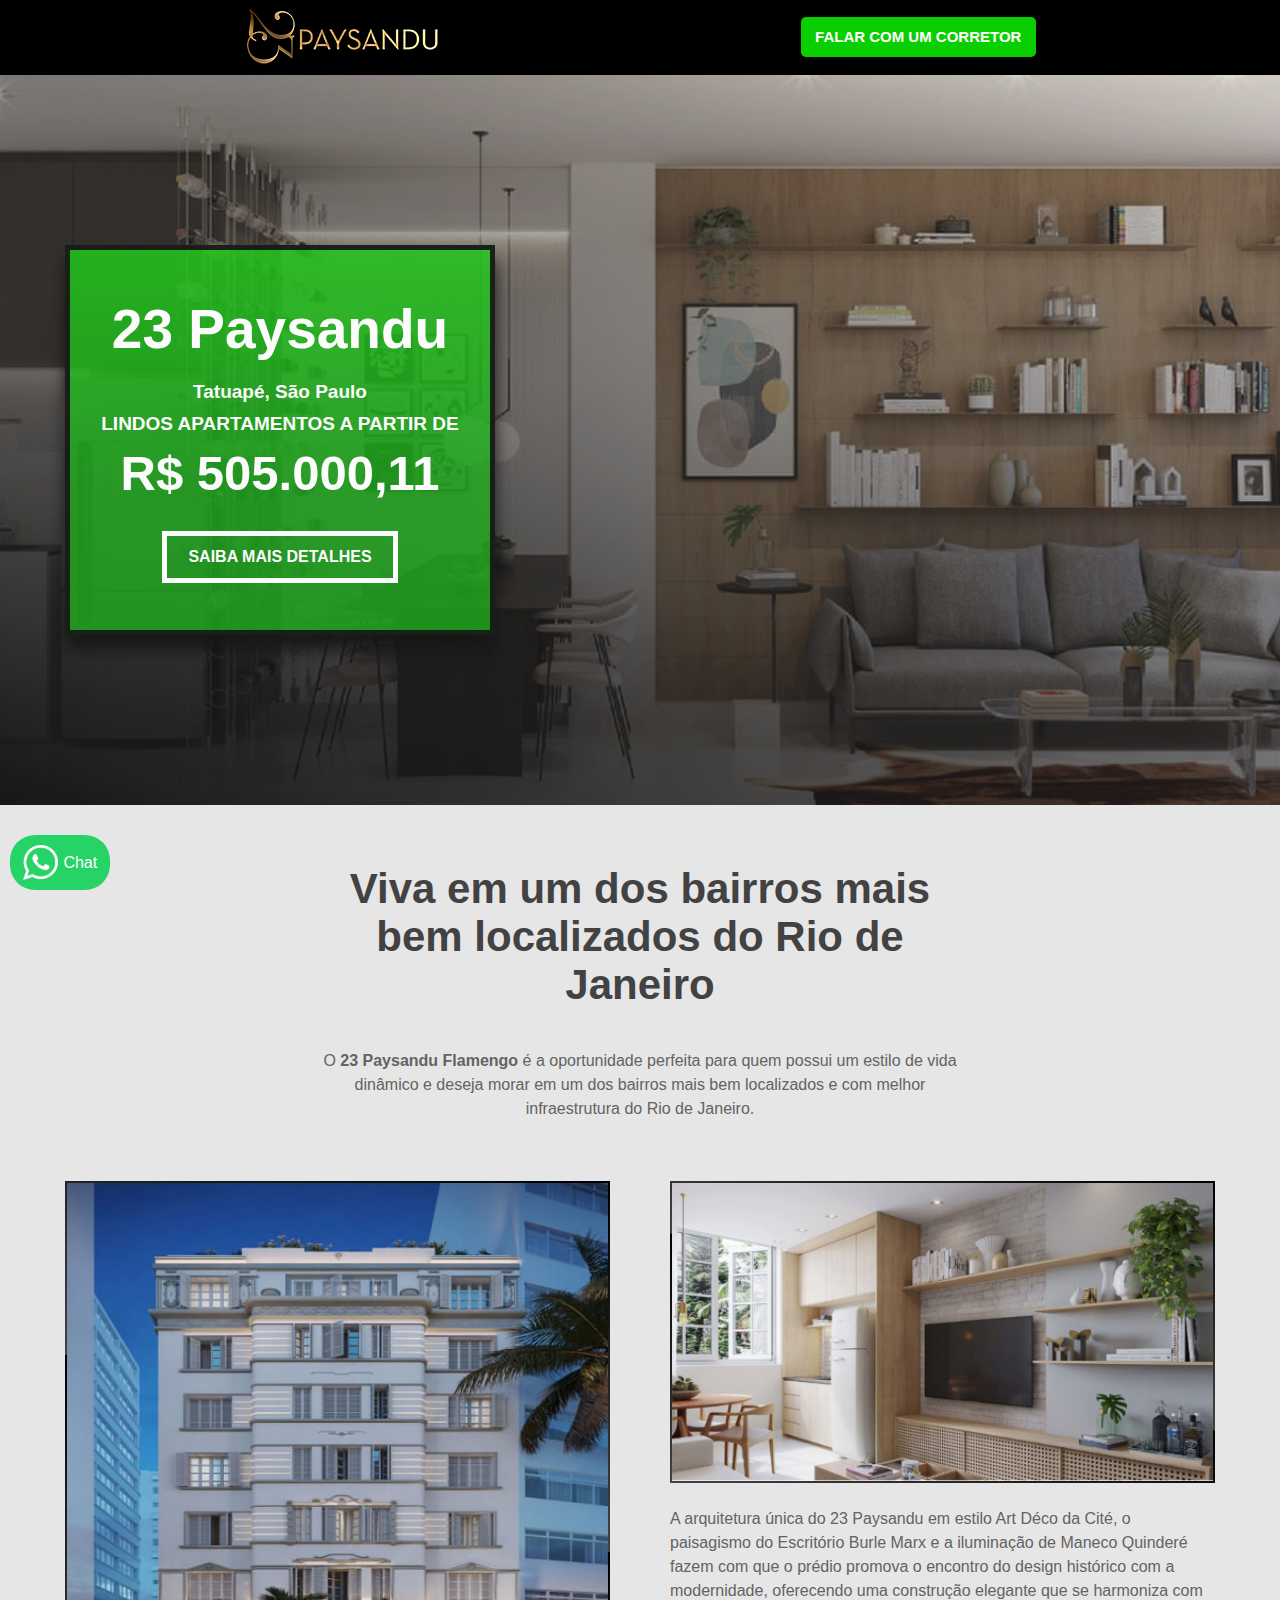
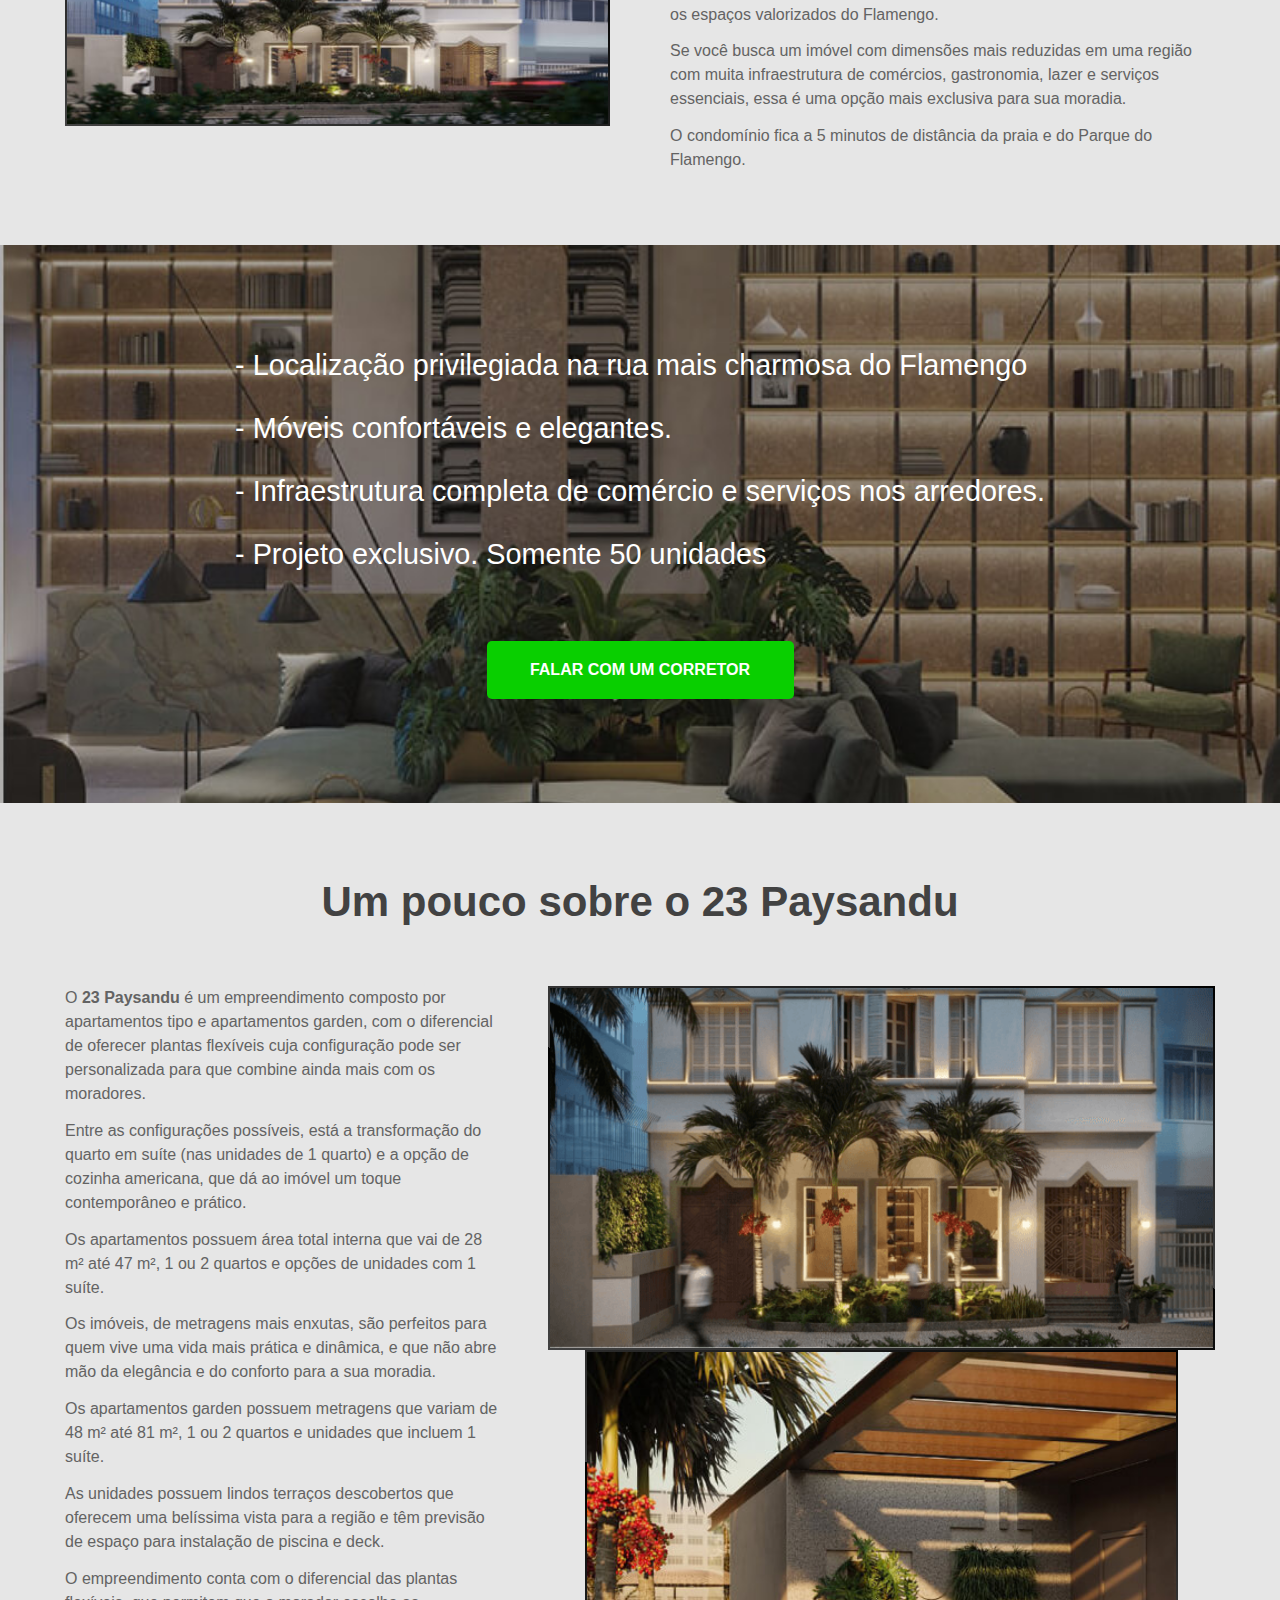
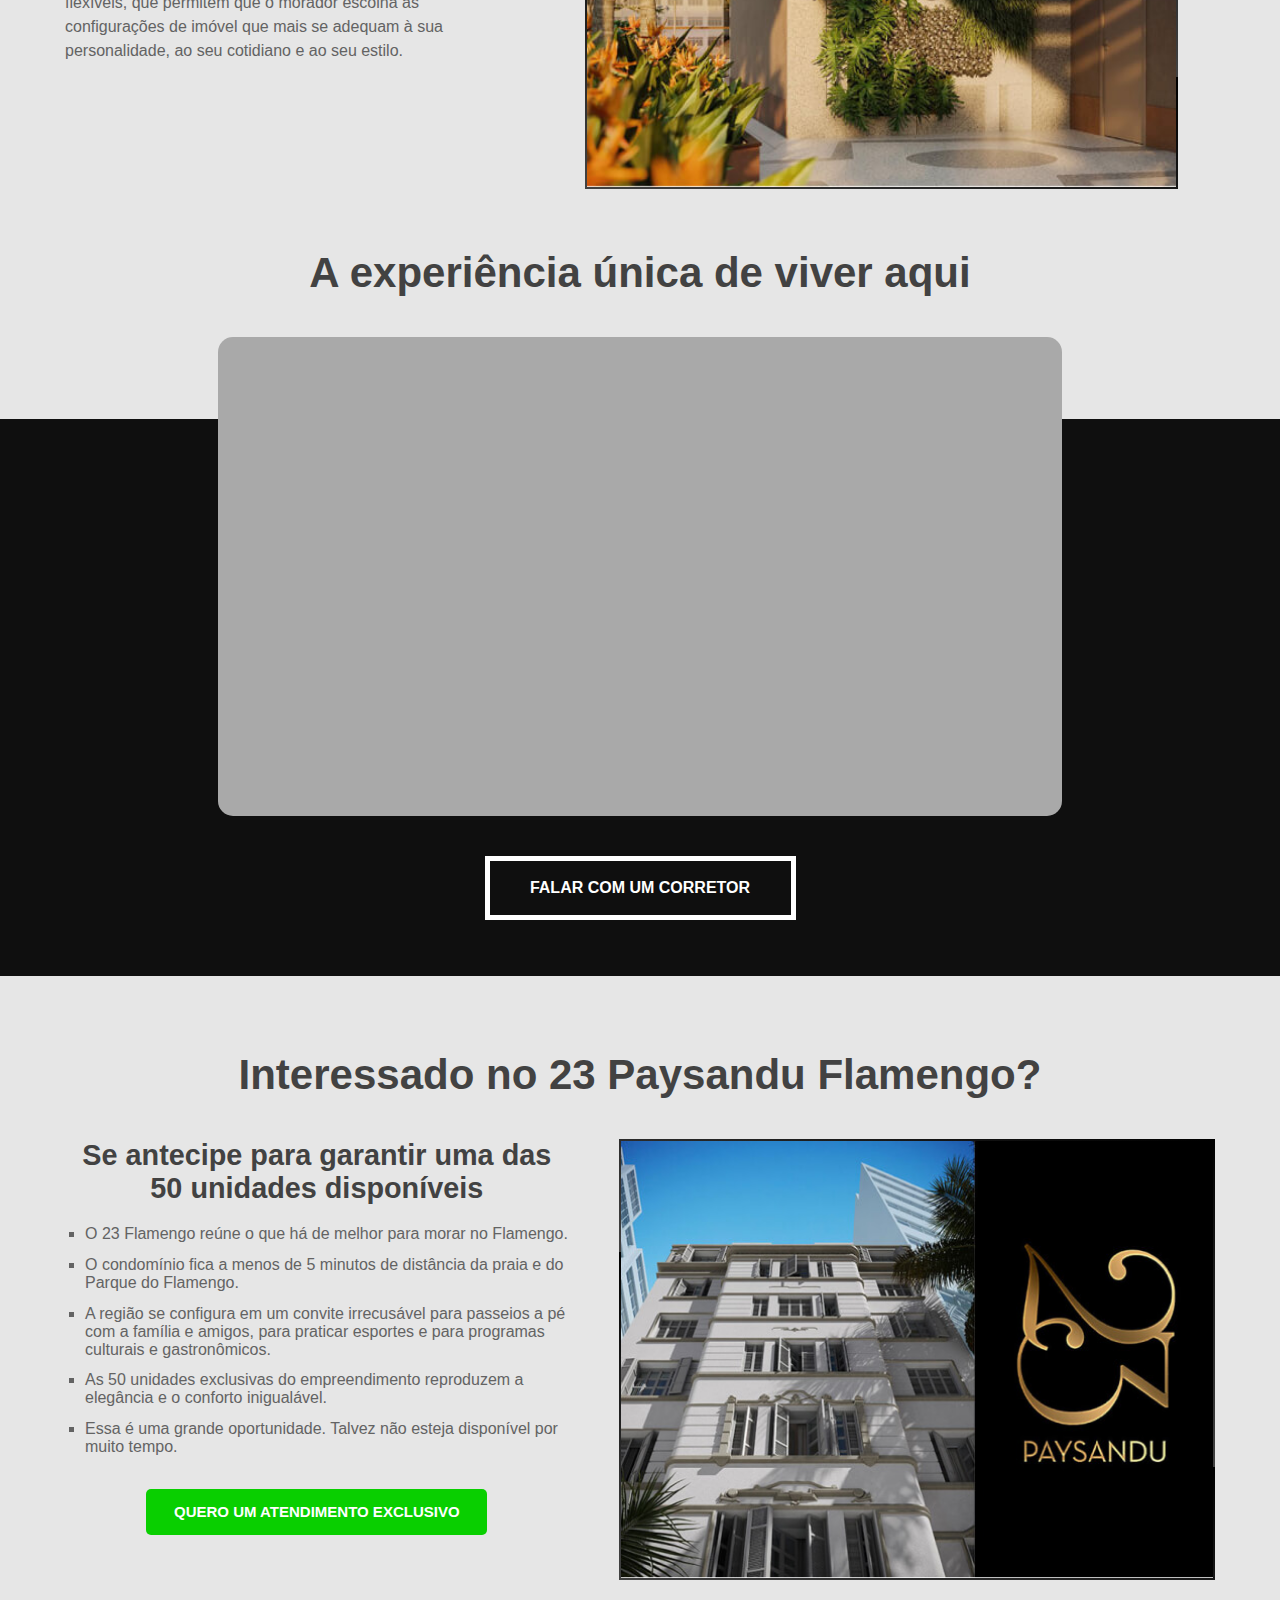
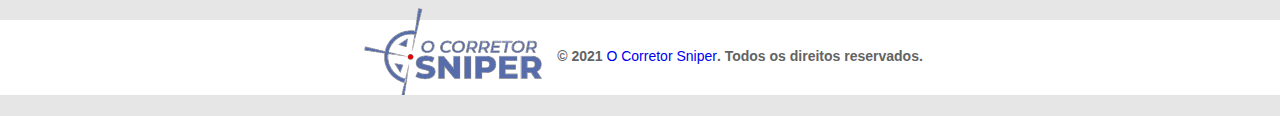
<file: paysandu-odair-imob/index.html>
<!DOCTYPE html><html lang="pt-br"><head>
        <meta charset="UTF-8">
        <meta name="viewport" content="width=device-width, initial-scale=1.0">
        <meta name="description" content="Apartamentos que são verdadeiras casas suspensas"> 
        <meta name="keywords" content="Apartamentos Rio de Janeiro"> 
        <meta name="robots" content="index, follow">
        <meta name="googlebot" content="index, follow, max-snippet:-1,max-image-preview:large, max-video-preview:-1">
        <meta name="bingbot" content="index, follow, max-snippet:-1, max-image-preview:large, max-video-preview:-1">
        <link rel="canonical" href="zonaleste.shop/paysandu-odair-imob">
        <meta property="og:locale" content="pt_BR">
        <meta property="og:type" content="article">
        <meta property="og:title" content="23 Paysandu - Experiência Imohoo">
        <meta property="og:description" content="Apartamentos que são verdadeiras casas suspensas">
        <meta property="og:url" content="zonaleste.shop/paysandu-odair-imob">
        <meta property="og:site_name" content="23 Paysandu - Experiência Imohoo">
        <meta property="article:modified_time" content="2024-12-09T14:02:05.707Z">
        <meta property="og:image" content="zap.svg">
        <meta name="twitter:card" content="summary_large_image">
    
        <link rel="preconnect" href="https://fonts.gstatic.com">
        <link href="https://fonts.googleapis.com/css2?family=Ubuntu:wght@300;400;700&amp;display=swap" rel="preload" as="font" type="font/woff2">
        <link rel="preconnect" href="https://fonts.gstatic.com">
        <link href="https://fonts.googleapis.com/css2?family=Roboto:ital,wght@0,400;0,700;1,300&amp;display=swap" rel="preload" as="font" type="font/woff2">
        <style>
            html,
            body {
                overflow-x: hidden;
            }
            html,
            body,
            div,
            span,
            iframe,
            h1,
            h2,
            h3,
            h4,
            h5,
            h6,
            p,
            a,
            ol,
            ul,
            li,
            form,
            label,
            article,
            footer,
            header,
            nav,
            section,
            main {
                margin: 0;
                padding: 0;
                border: 0;
                vertical-align: baseline;
            }
            a {
                text-decoration: none;
            }
            ol,
            ul {
                list-style: none;
            }
            h1 {
                font-size: 55px;
                color: #fff;
                font-family: "Ubuntu", Sans-serif;
                font-weight: bold;
            }
            h2,
            h3,
            h4,
            h5,
            h6,
            p,
            a,
            ul {
                font-size: 1em;
                font-weight: normal;
            }
            p {
                color: #636363;
                font-size: 16px;
                line-height: 24px;
                margin-bottom: 0.8rem;
            }
            * {
                box-sizing: border-box;
            }
            body {
                font-family: "Roboto", sans-serif;
                scroll-behavior: smooth;
                background-color: #e6e6e6;
                overflow: hidden;
            }
            .container {
                width: 1150px;
                margin: 0 auto;
            }
            .titulo {
                font-family: "Ubuntu", Sans-serif;
                font-size: 42px;
                margin-bottom: 1rem;
                color: #424242;
                font-weight: 600;
            }
            header {
                width: 100%;
                height: 75px;
                background-color: #000;
                position: fixed;
                top: 0;
                z-index: 100;
            }
            header .container {
                display: flex;
                justify-content: space-around;
                align-items: center;
            }
            header .container button {
                width: 235px;
                height: 40px;
            }
            .btn {
                background-color: #09cf00;
                border: none;
                color: #fff;
                font-weight: 600;
                font-size: 15px;
                border-radius: 5px;
                padding: 10px;
                transition: filter 0.5s;
                outline: none;
            }
            .btn:hover {
                cursor: pointer;
                filter: brightness(90%);
                transform: scale(1.1);
            }
            section {
                margin-top: 75px;
            }
            .capa {
                height: 730px;
                background-color: transparent;
                background-image: linear-gradient(200deg, #ffffff00 0%, #000 100%), url("assets/img/paysandu_total.jpg");
                background-size: cover;
                background-position: center center;
                background-repeat: no-repeat;
                opacity: 0.9;
                transition: background 0.3s, border-radius 0.3s, opacity 0.3s;
            }
            .capa .container {
                display: flex;
                align-items: center;
                height: 100%;
            }
            .destaque {
                display: flex;
                flex-direction: column;
                align-items: center;
                justify-content: center;
                align-items: center;
                background-color: transparent;
                background-image: linear-gradient(180deg, #0ec606d6 0%, #0aa808c9 63%);
                width: 430px;
                height: 390px;
                color: #fff;
                border: 5px solid rgba(0, 0, 0, 0.925);
                box-shadow: 0 15px 15px rgba(0, 0, 0, 0.925);
            }
            .destaque h4,
            .destaque h3,
            .destaque h2 {
                font-size: 19px;
                font-weight: bold;
                margin-bottom: 10px;
            }
            .destaque h1 {
                margin-bottom: 20px;
            }
            .destaque h2 {
                font-size: 49px;
            }
            .action {
                margin-top: 20px;
                width: 236px;
                height: 52px;
                background-color: transparent;
                border: 5px solid #fff;
                color: #fff;
                font-size: 16px;
                outline: none;
                padding: 10px;
                font-weight: 600;
                transition: all 0.5s;
            }
            .action:hover {
                background-color: #fff;
                cursor: pointer;
                color: #000;
            }
            .btn-zap {
                width: 100px;
                height: 55px;
                position: fixed;
                bottom: 10px;
                left: 10px;
                background-color: #25d366;
                border-radius: 25px;
                cursor: pointer;
                display: flex;
                align-items: center;
                justify-content: space-around;
                padding: 10px;
                color: #fff;
                font-size: 1rem;
                transition: all 0.5s;
            }
            .btn-zap img {
                width: 35px;
            }
            .btn-zap:hover {
                background-color: #000;
            }
            @media only screen and (min-width: 900px) and (max-width: 1150px) {
                .container {
                    width: 80%;
                }
            }
            @media only screen and (min-width: 788px) and (max-width: 899px) {
                .container {
                    width: 80%;
                }
            }
            @media only screen and (min-width: 551px) and (max-width: 787px) {
                .titulo {
                    text-align: center;
                }
                .container {
                    width: 80%;
                }
            }
            @media only screen and (max-width: 550px) {
                header {
                    height: auto;
                    padding: 5px;
                }
                header .container {
                    flex-wrap: wrap;
                }
                .container {
                    width: 90%;
                }
                .destaque {
                    padding: 10px;
                }
                .destaque h1,
                .destaque h2 {
                    font-size: 2.8rem;
                    text-align: center;
                }
                .destaque h4,
                .destaque h3 {
                    font-size: 1rem;
                    text-align: center;
                }
            }
        </style>
        <link rel="stylesheet" as="style" href="assets/css/style.css" onload="this.rel='stylesheet'">
        <noscript><link rel="styleshhet" href="assets/css/style.css" /> </noscript>
        <title>23 Paysandu - Experiência Imohoo</title>
        <meta name="description" content="Viva em um dos bairros mais bem localizados do Rio de Janeiro">
        <meta name="keywords" content="Rio de Janeiro, apartamentos, boa localização, Flamengo">
    <script id="gtm_script" type="text/javascript">if(window.location == window.parent.location){(function(w,d,s,l,i){w[l]=w[l]||[];w[l].push({'gtm.start':
                new Date().getTime(),event:'gtm.js'});var f=d.getElementsByTagName(s)[0],
                j=d.createElement(s),dl=l!='dataLayer'?'&l='+l:'';j.async=true;j.src=
                'https://www.googletagmanager.com/gtm.js?id='+i+dl;f.parentNode.insertBefore(j,f);
                })(window,document,'script','dataLayer','GTM-XXXXXX');}</script></head>
    <body>
        <header>
            <div class="container"><img src="assets/img/logo.svg" alt="logo" title="logo"> <button class="btn link-to-zap">FALAR COM UM CORRETOR</button></div>
        </header>
        <section class="capa editable-background">
            <div class="container animar-inicio">
                <div class="destaque">
                    <h1 contenteditable="false">23 Paysandu</h1>
                    <h4 contenteditable="false">Tatuapé, São Paulo</h4>
                    <h3 contenteditable="false">LINDOS APARTAMENTOS A PARTIR DE</h3>
                    <h2 contenteditable="false">R$ 505.000,11</h2>
                    <button class="action"><span contenteditable="false">SAIBA MAIS DETALHES</span></button>
                </div>
            </div>
        </section>
        <section class="desc container">
            <h2 class="titulo" contenteditable="false">Viva em um dos bairros mais bem localizados do Rio de Janeiro</h2>
            <p id="intro" contenteditable="false">O <strong>23 Paysandu Flamengo</strong> é a oportunidade perfeita para quem possui um estilo de vida dinâmico e deseja morar em um dos bairros mais bem localizados e com melhor infraestrutura do Rio de Janeiro.</p>
            <div class="galeria">
                <picture>
                    <source srcset="assets/img/paissandu-21-fachada-noitereduzida_mobile.png" media="(max-width:787px)">
                    <img no-data-anime="left" data-src="assets/img/paissandu-21-fachada-noitereduzida.jpg" alt="paissandu-21-fachada-noitereduzida" src="assets/img/paissandu-21-fachada-noitereduzida.jpg" title="paissandu-21-fachada-noitereduzida">
                </picture>
                <div class="paysandu-desc">
                    <picture>
                        <source srcset="assets/img/paysandu_sala-1024x562_mobile.png" media="(max-width:787px)">
                        <img no-data-anime="right" data-src="assets/img/paysandu_sala-1024x562.jpg" alt="paysandu_sala-1024x562" src="assets/img/paysandu_sala-1024x562.jpg" title="paysandu_sala-1024x562">
                    </picture>
                    <p contenteditable="false">
                        A arquitetura única do 23 Paysandu em estilo Art Déco da Cité, o paisagismo do Escritório Burle Marx e a iluminação de Maneco Quinderé fazem com que o prédio promova o encontro do design histórico com a modernidade,
                        oferecendo uma construção elegante que se harmoniza com os espaços valorizados do Flamengo.
                    </p>
                    <p contenteditable="false">Se você busca um imóvel com dimensões mais reduzidas em uma região com muita infraestrutura de comércios, gastronomia, lazer e serviços essenciais, essa é uma opção mais exclusiva para sua moradia.</p>
                    <p contenteditable="false">O condomínio fica a 5 minutos de distância da praia e do Parque do Flamengo.</p>
                </div>
            </div>
        </section>
        <main class="informacoes editable-background">
            <div class="container">
                <ul>
                    <li contenteditable="false">- Localização privilegiada na rua mais charmosa do Flamengo</li>
                    <li contenteditable="false">- Móveis confortáveis e elegantes.</li>
                    <li contenteditable="false">- Infraestrutura completa de comércio e serviços nos arredores.</li>
                    <li contenteditable="false">- Projeto exclusivo. Somente 50 unidades</li>
                </ul>
                <button no-data-anime="top" class="btn link-to-zap"><span contenteditable="false">FALAR COM UM CORRETOR</span></button>
            </div>
        </main>
        <section class="sobre">
            <div class="container">
                <h2 class="titulo" contenteditable="false">Um pouco sobre o 23 Paysandu</h2>
                <div class="sobre-info">
                    <p contenteditable="false">
                        O <strong>23 Paysandu</strong> é um empreendimento composto por apartamentos tipo e apartamentos garden, com o diferencial de oferecer plantas flexíveis cuja configuração pode ser personalizada para que combine ainda
                        mais com os moradores.
                    </p>
                    <p contenteditable="false">Entre as configurações possíveis, está a transformação do quarto em suíte (nas unidades de 1 quarto) e a opção de cozinha americana, que dá ao imóvel um toque contemporâneo e prático.</p>
                    <p contenteditable="false">Os apartamentos possuem área total interna que vai de 28 m² até 47 m², 1 ou 2 quartos e opções de unidades com 1 suíte.</p>
                    <p contenteditable="false">Os imóveis, de metragens mais enxutas, são perfeitos para quem vive uma vida mais prática e dinâmica, e que não abre mão da elegância e do conforto para a sua moradia.</p>
                    <p contenteditable="false">Os apartamentos garden possuem metragens que variam de 48 m² até 81 m², 1 ou 2 quartos e unidades que incluem 1 suíte.</p>
                    <p contenteditable="false">As unidades possuem lindos terraços descobertos que oferecem uma belíssima vista para a região e têm previsão de espaço para instalação de piscina e deck.</p>
                    <p contenteditable="false">O empreendimento conta com o diferencial das plantas flexíveis, que permitem que o morador escolha as configurações de imóvel que mais se adequam à sua personalidade, ao seu cotidiano e ao seu estilo.</p>
                </div>
                <div class="sobre-imgs">
                    <picture>
                        <source srcset="assets/img/paysandu_apresentacao_mobile.jpg" media="(max-width:550px)">
                        <img no-data-anime="bottom" data-src="assets/img/paysandu_apresentacao.png" alt="paysandu_apresentacao" src="assets/img/paysandu_apresentacao.png" title="paysandu_apresentacao">
                    </picture>
                    <picture>
                        <source srcset="assets/img/paysandu_sol_mobile.jpg" media="(max-width:787px)">
                        <img no-data-anime="top" data-src="assets/img/paysandu_sol.jpg" alt="paysandu_sol" src="assets/img/paysandu_sol.jpg" title="paysandu_sol">
                    </picture>
                </div>
            </div>
        </section>
        <section class="experiencia">
            <div class="container elevacao">
                <h2 class="titulo" contenteditable="false">A experiência única de viver aqui</h2>
                <div id="video-yt" class="troca-video-yt video-container" style="border-radius: 15px;width: 844px;height: 479px;background: darkgray;">
                    <iframe class="lazyload" width="844" height="479" data-src="https://www.youtube.com/embed/LNmhVBMNvU8"></iframe>
                </div>                
                <button class="action link-to-zap" no-data-anime="bottom"><span contenteditable="false">FALAR COM UM CORRETOR</span></button>
            </div>
        </section>
        <section class="inters">
            <div class="container interessados">
                <h2 class="titulo" contenteditable="false">Interessado no 23 Paysandu Flamengo?</h2>
                <div class="interessados-conteudo">
                    <div class="conteudo">
                        <h3 class="subtitulo titulo" contenteditable="false">Se antecipe para garantir uma das 50 unidades disponíveis</h3>
                        <ul>
                            <li contenteditable="false">O 23 Flamengo reúne o que há de melhor para morar no Flamengo.</li>
                            <li contenteditable="false">O condomínio fica a menos de 5 minutos de distância da praia e do Parque do Flamengo.</li>
                            <li contenteditable="false">A região se configura em um convite irrecusável para passeios a pé com a família e amigos, para praticar esportes e para programas culturais e gastronômicos.</li>
                            <li contenteditable="false">As 50 unidades exclusivas do empreendimento reproduzem a elegância e o conforto inigualável.</li>
                            <li contenteditable="false">Essa é uma grande oportunidade. Talvez não esteja disponível por muito tempo.</li>
                        </ul>
                        <button no-data-anime="left" class="btn link-to-zap"><span contenteditable="false">QUERO UM ATENDIMENTO EXCLUSIVO</span></button>
                    </div>
                    <picture>
                        <source srcset="assets/img/20201105051216-paysandu-23_mobile.jpg" media="(max-width:450px)">
                        <img no-data-anime="right" src="assets/img/20201105051216-paysandu-23.jpg" alt="20201105051216-paysandu-23" title="20201105051216-paysandu-23">
                    </picture>
                </div>
            </div>
        </section>
        <footer> 
            <picture>
                <img class="trademark-img" src="/assets/img/logo_sniper.png" alt="logo_sniper" title="logo_sniper">
            </picture> 
            <p class="trademark" contenteditable="false"><strong>© 2021 <a href="https://ocorretorsniper.com.br/" rel="noopener" target="_blank">O Corretor Sniper</a>. Todos os direitos reservados.</strong></p>
        </footer> 
    
        <a class="btn-zap" id="link_zap" target="_blank" href="https://api.whatsapp.com/send?phone=&amp;text=paysandu-odair-imob" rel="noopener"> 
            <img src="assets/img/layout/zap.svg" alt="zap" title="zap"> 
            <span contenteditable="false">Chat</span> 
        </a>
    
        <!--<script async src="assets/js/script.js"></script>-->
        <script src="assets/js/lazysizes.min.js" async=""></script>
        <script>
            // Faz os botões de acionamento de zap apontarem para o botão de link:
            document.querySelectorAll(".link-to-zap").forEach((el) => {
                el.addEventListener("click", (ev) => {
                    let linkZap = document.getElementById("link_zap");
                    if (linkZap) {
                        if ((el.firstChild.contentEditable=="true") || (ev.target.firstChild.contentEditable=="true")){
                            console.log('Linkado para whatsapp!');
                        }else{
                            linkZap.click();
                        }
                        
                    }
                });
            });

        </script>
    

<script id="zap_script" type="text/javascript">document.querySelectorAll(".link-to-zap").forEach((el) => {
                                el.addEventListener("click", (ev) => {
                                    if ((el.firstChild.contentEditable=="true") || (ev.target.firstChild.contentEditable=="true")){
                                        console.log('Em edição!');
                                    }else{
                                        console.log('Em produção!');
                                        let linkZap = document.getElementById("link_zap");
                                        if(linkZap){
                                            let linkOrig = linkZap.href;
                                            if(linkOrig){
                                                console.log(linkZap.href);
                                                let novaRota = null;
                                                let nomeImovel = el.parentElement.querySelector("h3.nome");
                                                if(nomeImovel){
                                                    if(nomeImovel.innerText){
                                                        novaRota = nomeImovel.innerText.replace(/\s+/g, '-').toLowerCase();
                                                    }
                                                }
                                                
                                                if(novaRota){
                                                    let novoLink = linkOrig.replace(linkOrig.substring(linkOrig.indexOf("text=")+5),novaRota);
                                                    console.log('Novo link: ' + novoLink);
                                                    window.open(novoLink, '_blank');
                                                }else{
                                                    linkZap.click();
                                                }
                                            }else{
                                                console.log('Zap não configurado...');
                                            }
                                        }
                                    }
                                });
                            });</script></body></html>
</file>
<file: paysandu-odair-imob/assets/css/style.css>
.desc {
    display: flex;
    flex-direction: column;
    align-items: center;
}
.desc h2 {
    text-align: center;
    margin-top: 60px;
    width: 668px;
    margin-bottom: 40px;
}
#intro {
    width: 668px !important;
    text-align: center;
    margin-bottom: 60px;
}
.galeria {
    display: grid;
    grid-template-columns: 1fr 1fr;
    align-items: flex-start;
    grid-column-gap: 60px;
}
.galeria img {
    border: 2px solid;
    border-image: repeating-linear-gradient(200deg, #000, #424242 50%) 1;
    width: 100%;
    height: 100%;
}
.paysandu-desc img {
    margin-bottom: 20px;
}
.informacoes {
    height: 558px;
    background-color: #272020;
    margin-top: 60px;
    background-image: url(../img/topo.jpg);
    background-position: center center;
    background-repeat: no-repeat;
    background-size: cover;
}
.informacoes .container {
    display: flex;
    flex-direction: column;
    align-items: center;
    justify-content: center;
    height: 100%;
    color: #fff;
}
.informacoes .container ul li {
    font-size: 1.8rem;
    font-family: Roboto, sans-serif;
    margin-bottom: 30px;
}
.informacoes .btn {
    width: 307px;
    height: 58px;
    padding: 10px;
    display: flex;
    align-items: center;
    justify-content: center;
    font-size: 16px;
    margin-top: 40px;
    transition: filter 0.5s;
}
.sobre .container {
    display: grid;
    grid-template-columns: 433px 1fr;
    grid-column-gap: 50px;
}
.sobre .container .titulo {
    grid-column: -1/1;
    text-align: center;
    margin-bottom: 60px;
}
.sobre-imgs {
    display: flex;
    flex-direction: column;
    align-items: center;
}
.sobre-imgs img {
    margin-bottom: 40px;
    max-width: 100%;
    border: solid 2px;
    border-image: repeating-linear-gradient(200deg, #000, #424242 50%) 1;
    width: 100%;
    height: 100%;
}
.experiencia {
    background-color: #0f0f0f;
    margin-top: 230px;
    height: 557px;
}
.elevacao {
    display: flex;
    flex-direction: column;
    align-items: center;
    position: relative;
    top: -170px;
}
.elevacao .titulo {
    margin-bottom: 40px;
}
.elevacao #video video {
    border: solid 2px;
    border-image: repeating-linear-gradient(200deg, #000, #424242 50%) 1;
}
video {
    height: 100%;
}
.elevacao .action {
    width: 311px;
    height: 64px;
    padding: 10px;
    margin-top: 40px;
}
.interessados .titulo {
    text-align: center;
    margin-bottom: 40px;
}
.conteudo .subtitulo {
    font-size: 1.8rem;
    text-align: center !important;
    margin-bottom: 20px;
}
.interessados-conteudo {
    display: grid;
    grid-template-columns: 1fr 1fr;
    grid-column-gap: 50px;
    margin-bottom: 40px;
}
.conteudo {
    display: flex;
    flex-direction: column;
}
.conteudo ul {
    list-style: square;
    width: 100%;
    margin-left: 20px;
}
.conteudo ul li {
    color: #636363;
    font-size: 16px;
    margin-bottom: 0.8rem;
    font-family: Roboto, sans-serif;
}
.conteudo .btn {
    width: 341px;
    height: 46px;
    padding: 10px;
    margin-top: 20px;
    align-self: center;
    transition: filter 0.5s;
}
.conteudo .btn:hover,
.informacoes .container .btn:hover {
    transform: scale(1.1);
    filter: brightness(80%);
}
.interessados img {
    border: 2px solid;
    border-image: repeating-linear-gradient(200deg, #000, #424242 50%) 1;
    height: 100%;
}
footer {
    height: 75px;
    display: flex;
    align-items: center;
    justify-content: center;
    align-items: center;
    background-color: #fff;
    width: 100%;
}
footer p {
    font-size: 14px;
    margin-top: 10px;
}
.animar-inicio {
    animation: fadeIn 0.5s both;
}
@keyframes fadeIn {
    from {
        opacity: 0;
        transform: translate3d(50px, 0, 0);
    }
    to {
        opacity: 1;
        transform: translate3d(0, 0, 0);
    }
}
[data-anime] {
    opacity: 1;
    transition: 0.3s;
}
/*
[data-anime="left"] {
    transform: translate3d(-50px, 0, 0);
}
[data-anime="right"] {
    transform: translate3d(50px, 0, 0);
}
[data-anime="top"] {
    transform: translate3d(0, 50px, 0);
}
[data-anime="bottom"] {
    transform: translate3d(0, -50px, 0);
}
*/
[data-anime].animate {
    opacity: 1;
    transform: translate3d(0, 0, 0);
}
@media only screen and (min-width: 900px) and (max-width: 1150px) {
    .galeria {
        width: 100%;
    }
    .galeria img {
        width: 100%;
    }
    .sobre .container {
        grid-template-columns: 1fr 1fr;
        grid-column-gap: 40px;
    }
    .interessados-conteudo {
        grid-template-columns: 1fr 387px;
        grid-column-gap: 40px;
    }
    .interessados-conteudo img {
        width: 387px;
    }
}
@media only screen and (min-width: 788px) and (max-width: 899px) {
    .galeria {
        display: flex;
        flex-direction: column;
        align-items: center;
    }
    .galeria .paysandu-desc {
        margin-top: 20px;
        width: 100%;
        display: flex;
        flex-direction: column;
        align-items: center;
        padding: 0 20px;
    }
    .sobre .container {
        display: flex;
        flex-direction: column;
    }
    .sobre .container .titulo {
        margin-bottom: 40px;
    }
    .sobre-imgs {
        margin-top: 20px;
    }
    .sobre-imgs img {
        margin-bottom: 30px;
    }
    .experiencia {
        margin-top: 200px;
        height: 440px;
    }
    .elevacao .titulo {
        text-align: center;
    }
    .elevacao #video video {
        width: 100%;
        height: auto;
    }
    .interessados-conteudo {
        display: flex;
        flex-direction: column;
        align-items: center;
    }
    .interessados-conteudo .conteudo {
        margin-bottom: 40px;
    }
    .interessados-conteudo .subtitulo {
        text-align: left !important;
    }
    footer p {
        font-size: 0.8rem;
        line-height: 0.9rem;
    }
}
@media only screen and (min-width: 551px) and (max-width: 787px) {
    .galeria,
    .paysandu-desc {
        display: flex;
        flex-direction: column;
        align-items: center;
        padding: 0 20px;
    }
    .paysandu-desc {
        margin-top: 20px;
    }
    .desc h2 {
        width: 100%;
    }
    #intro {
        width: 100% !important;
    }
    .informacoes .container ul li {
        font-size: 1.5rem;
    }
    .sobre {
        margin-top: 30px;
    }
    .sobre .container {
        display: flex;
        flex-direction: column;
    }
    .sobre .container .titulo {
        margin-bottom: 30px;
        margin-top: 30px;
    }
    .sobre-imgs {
        margin-top: 20px;
    }
    .sobre-imgs img {
        margin-bottom: 20px;
    }
    .experiencia {
        margin-top: 200px;
        height: 440px;
    }
    .elevacao #video video {
        width: 100%;
        height: auto;
    }
    .interessados-conteudo {
        display: flex;
        flex-direction: column;
        align-items: center;
    }
    .interessados-conteudo .conteudo {
        margin-bottom: 40px;
    }
    .interessados-conteudo .subtitulo {
        text-align: left !important;
    }
    .interessados-conteudo img {
        width: 100%;
    }
}
@media only screen and (max-width: 550px) {
    .desc h2 {
        width: 100%;
        font-size: 2rem;
    }
    #intro {
        font-size: 1rem;
        width: 100% !important;
    }
    .galeria,
    .paysandu-desc {
        display: flex;
        flex-direction: column;
    }
    .paysandu-desc {
        margin-top: 10px;
    }
    #intro {
        margin-bottom: 20px;
    }
    .galeria img {
        width: 100%;
    }
    .informacoes .container ul li {
        font-size: 1.3rem;
    }
    .sobre {
        margin-top: 30px;
    }
    .sobre .container {
        display: flex;
        flex-direction: column;
    }
    .sobre .container .titulo {
        margin-bottom: 30px;
        margin-top: 30px;
    }
    .sobre-imgs {
        margin-top: 20px;
    }
    .sobre-imgs img {
        margin-bottom: 20px;
    }
    .elevacao {
        position: initial;
    }
    .experiencia {
        margin-top: 40px;
        height: auto;
    }
    .elevacao .titulo {
        text-align: center;
        color: #fff;
        font-size: 2rem;
        margin-top: 20px;
    }
    .elevacao #video video {
        width: 100%;
        height: auto;
    }
    .elevacao .action {
        margin-bottom: 40px;
        margin-top: 20px;
    }
    .inters {
        margin-top: 20px;
    }
    .titulo {
        font-size: 2.3rem;
        margin-bottom: 20px;
    }
    .interessados-conteudo {
        display: flex;
        flex-direction: column;
        align-items: center;
        margin-top: 20px;
    }
    .interessados-conteudo .conteudo .subtitulo {
        text-align: center !important;
    }
    .interessados-conteudo .conteudo {
        margin-bottom: 40px;
    }
    .interessados-conteudo .conteudo .btn {
        width: 100%;
    }
    .interessados-conteudo .conteudo ul {
        width: 100%;
        padding: 10px;
    }
    .interessados img {
        width: 100%;
    }
    footer p {
        font-size: 0.8rem;
        line-height: 0.9rem;
    }

    .video-container {
        overflow: hidden;
        position: relative;
        width:100% !important;
        text-align: center;
      }
    
      .video-container::after {
        padding-top: 56.25%;
        display: block;
        content: '';
      }
    
      .video-container iframe {
        position: absolute;
        top: 0;
        left: 0;
        width: 100%;
        height: 100%;
      }
    
}
</file>
